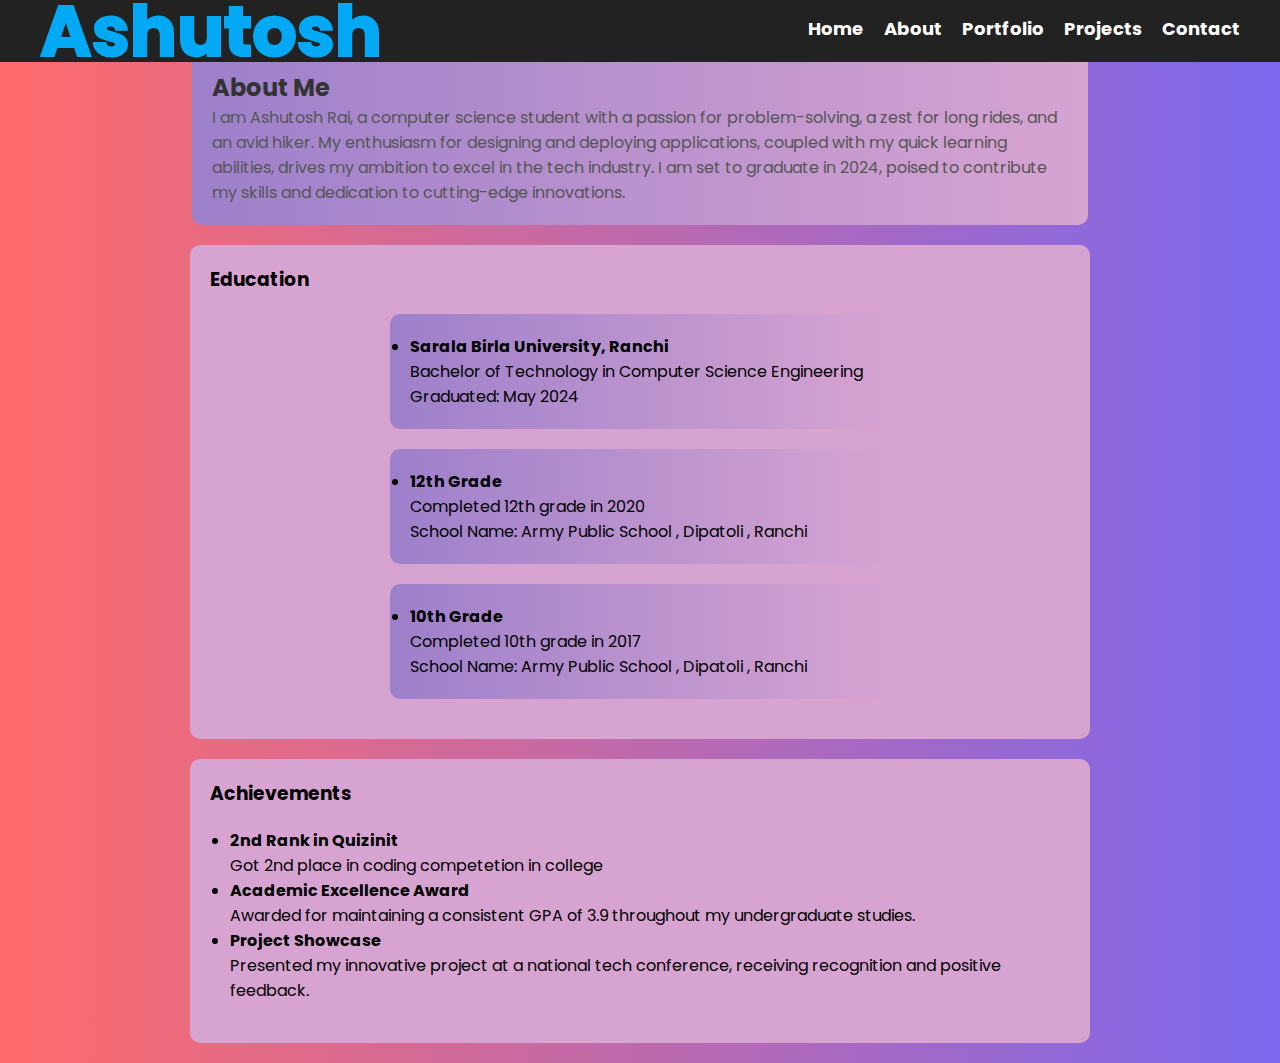
<file: About.html>
<!DOCTYPE html>
<html lang="en">
<head>
    <meta charset="UTF-8">
    <meta name="viewport" content="width=device-width, initial-scale=1.0">
    <title>About Me</title>
    <link rel="stylesheet" href="main.css">
    <link rel="stylesheet" href="style.css">
    <link rel="stylesheet" href="mouse.css">
    <style>
        .aboutme{
            background-color: #d7a4d1;
            color: black;
            width: 900px;
            border-radius: 10px;
            margin: 20px auto;
            padding: 20px;
        }
        .edu-card{
            margin: auto;
            background: linear-gradient(to left, #d7a4d1,#9d80cb);
            color: black;
            width: 500px;
            border-radius: 10px;
            margin: 20px auto;
            padding: 20px;

        }
        
    </style>
</head>
<body>
    <div id="mouse-tracker"></div>
    <!-- Navigation -->

    <header>
        <div>
            <section class="crd">
                <div class="content">
                    <h2>Ashutosh</h2>
                    <h2>Ashutosh</h2>
                </div>
            </section>
        </div>
        <div>
            <nav>
                <ul>
                    <li><a href="index.html">Home</a></li>
                    <li><a href="About.html">About</a></li>
                    <li><a href="portfolio.html">Portfolio</a></li>
                    <li><a href="projects.html">Projects</a></li>
                    <li><a href="contact.html">Contact</a></li>
                </ul>
            </nav>
        </div>
    </header>
    <div style="height: 30px;"></div>
    <!-- About Me Section -->
    <section>
        <div>
            <div class="edu-card aboutme" style="width: 70%;">

                <h2>About Me</h2>
                <p>I am Ashutosh Rai, a computer science student with a passion for problem-solving, a zest for long rides, and an avid hiker. My enthusiasm for designing and deploying applications, coupled with my quick learning abilities, drives my ambition to excel in the tech industry. I am set to graduate in 2024, poised to contribute my skills and dedication to cutting-edge innovations. </p>
                </div>
        </div>
        <div class="aboutme">
            <!-- <p>
                I am a highly motivated individual with a passion for learning and achieving excellence in my education and career. Below are my education details and some of my notable achievements:
            </p> -->
           

            <!-- Education Details -->
            <h3>Education</h3>

            <div class="edu-card">
                <ul>
                    <li>
                        <strong>Sarala Birla University, Ranchi</strong><br>
                        Bachelor of Technology in Computer Science Engineering<br>
                        Graduated: May 2024
                    </li>
                    
                </ul>    
            </div>
            <div class="edu-card">
                <ul>
                    <li>
                        <strong>12th Grade</strong><br>
                        Completed 12th grade in 2020<br>
                        School Name: Army Public School , Dipatoli , Ranchi
                    </li>
                </ul>
    
            </div>
            <div class="edu-card">
                <ul>
                    <li>
                        <strong>10th Grade</strong><br>
                        Completed 10th grade in 2017<br>
                        School Name: Army Public School , Dipatoli , Ranchi
                    </li>
                </ul>
    
            </div>
            <!-- Achievements -->
           
        </div>
        <div class="aboutme">
            <h3>Achievements</h3>
        <ul style="padding: 20px;">
            <li>
                <strong>2nd Rank in Quizinit</strong>
                <br>
                Got 2nd place in coding competetion in college 
            </li>
            <li>
                <strong>Academic Excellence Award</strong><br>
                Awarded for maintaining a consistent GPA of 3.9 throughout my undergraduate studies.
            </li>
            <li>
                <strong>Project Showcase</strong><br>
                Presented my innovative project at a national tech conference, receiving recognition and positive feedback.
            </li>
            <!-- Add more achievements as needed -->
        </ul>
        </div>
    </section>
</body>
<script>
    const tracker = document.getElementById("mouse-tracker");

document.addEventListener("mousemove", (e) => {
  const trail = document.createElement("div");
  trail.classList.add("trail");
  trail.style.left = `${e.pageX}px`;
  trail.style.top = `${e.pageY}px`;
  tracker.appendChild(trail);

  setTimeout(() => {
    trail.style.width = "0px";
    trail.style.height = "0px";
    trail.style.opacity = "0";
    setTimeout(() => {
      tracker.removeChild(trail);
    }, 400);
  }, 10);
});
</script>
</html>
</file>
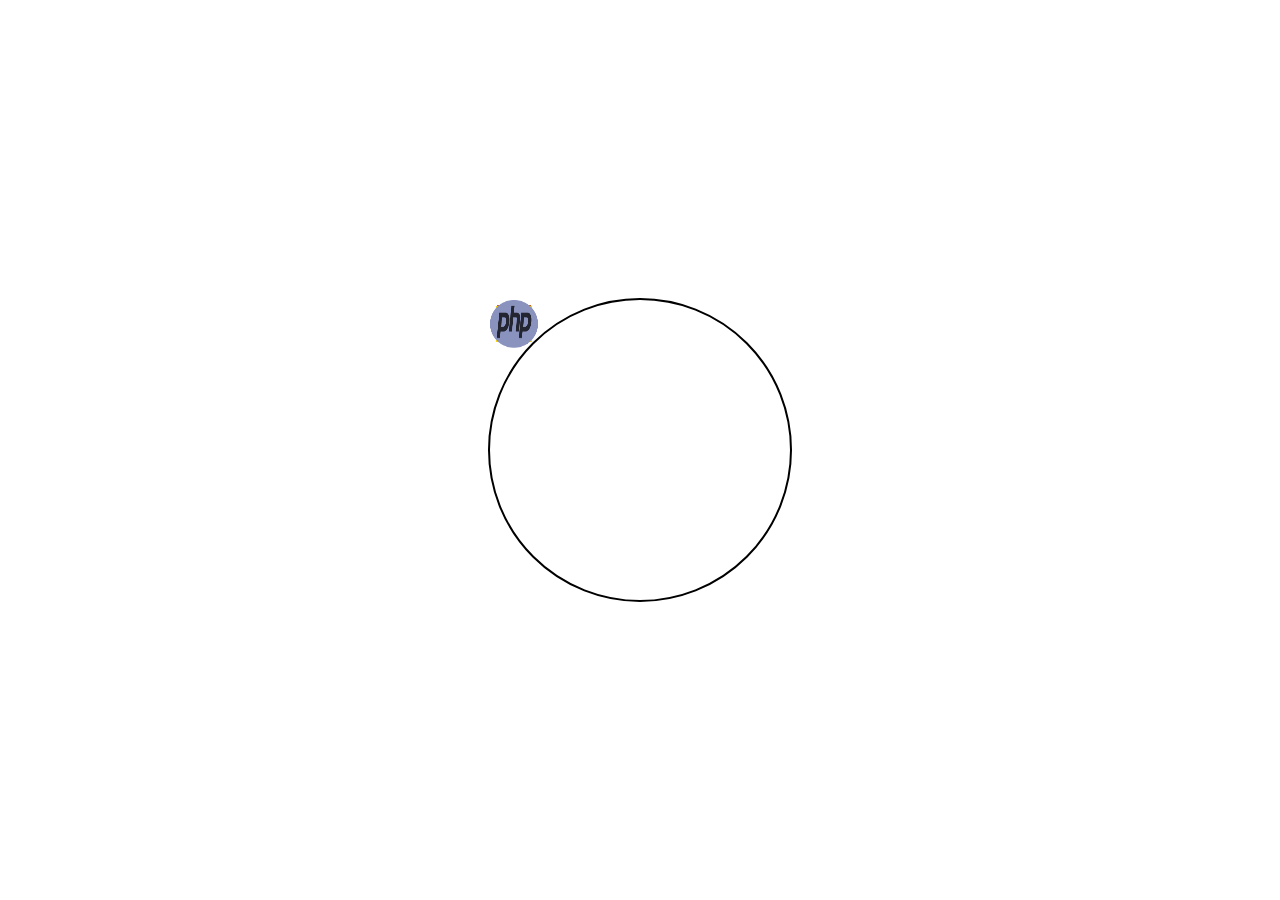
<file: project.html>
<!DOCTYPE html>
<html lang="en">
<head>
    <meta charset="UTF-8">
    <meta name="viewport" content="width=device-width, initial-scale=1.0">
    <title>Rotating Logos</title>
    <style>
        body {
            display: flex;
            justify-content: center;
            align-items: center;
            height: 100vh;
            margin: 0;
        }

        .container {
            position: relative;
            width: 300px; /* Adjust the size as needed */
            height: 300px; /* Adjust the size as needed */
            border: 2px solid #000;
            border-radius: 50%;
            /* overflow: hidden; */
        }

        .logo {
            position: absolute;
            width: 48px; /* Adjust the size as needed */
            height: 48px; /* Adjust the size as needed */
            animation: rotate 10s linear infinite;
            transform-origin: center calc(50% + 150px); /* Adjust the distance as needed */
        }

        .logo:nth-child(1) {
            animation-duration: 5s; /* Adjust the rotation speed for each logo */
        }

        .logo:nth-child(2) {
            animation-duration: 6s; /* Adjust the rotation speed for each logo */
        }
        .logo:nth-child(3) {
            animation-duration: 7s; /* Adjust the rotation speed for each logo */
        }
        .logo:nth-child(4) {
            animation-duration: 8s; /* Adjust the rotation speed for each logo */
        }
        .logo:nth-child(5) {
            animation-duration: 9s; /* Adjust the rotation speed for each logo */
        }
        .logo:nth-child(6) {
            animation-duration: 10s; /* Adjust the rotation speed for each logo */
        }
        /* Add more styles for other logos as needed */

        @keyframes rotate {
            from {
                transform: rotate(0deg);
            }
            to {
                transform: rotate(360deg);
            }
        }
    </style>
</head>
<body>
    <div class="container">
        <img class="logo" src="logo/icons8-c++-64.png" alt="">
        <img class="logo" src="logo/icons8-css-logo-48.png" alt="">
        <img class="logo" src="logo/icons8-flutter-48.png" alt="">
        <img class="logo" src="logo/icons8-html-5-48.png" alt="">
        <img class="logo" src="logo/icons8-javascript-48.png" alt="">
        <img class="logo" src="logo/icons8-php-16.png" alt="">
        <!-- Add more logo images as needed -->
    </div>
</body>
</html>
</file>
<file: main.css>
body {
    font-family: Arial, sans-serif;
    background: linear-gradient(90deg, #9d80cb, #d8ded6);
    color: #fff;
    margin: 0;
    padding: 0;
  }

  header{
    position: fixed;
    top: -5px;
    z-index: 10;
    width: 100%;
  }
  header {
    background-color: #222;

    padding: 20px;
    text-align: center;
    display: flex;
    justify-content: space-between;
    align-items: center;
  }

  /* Card flipping animation */
  .container,
  .container1 {
    max-width: 1000px;
    background: linear-gradient(to right, #d8ded6, #9d80cb);


    margin: 20px auto;
    padding: 20px;
    color: black;
    /* background-color: rgba(255, 255, 255, 0.9); */
    box-shadow: 0 0 20px rgba(0, 0, 0, 0.2);
    border-radius: 10px;
    transition: transform 0.5s ease;
  }

  .container:hover,
  .container1:hover {
    transform: scale(1.05);
  }

  h1 {
    color: #333;
    text-align: center;
  }

  address {
    margin-top: 10px;
    font-style: normal;
    color: #555;
    text-align: center;
  }

  h2 {
    color: #333;
  }

  p {
    color: #555;
  }

  label {
    display: block;
    margin-top: 10px;
    color: #333;
  }

  input[type="text"],
  input[type="email"],
  textarea {
    width: 90%;
    padding: 13px;
    margin-top: 5px;
    margin-bottom: 15px;
    border: 1px solid #ccc;
    border-radius: 4px;
    box-shadow: 0 0 4px rgba(0, 0, 0, 0.1);
    font-size: 16px;
  }

  /* Eye-catching button styles */
  button[type="submit"] {
    background-image: linear-gradient(to right, #ff5e00, #ffaf00);
    color: #fff;
    padding: 10px 20px;
    border: none;
    border-radius: 4px;
    font-size: 16px;
    cursor: pointer;
    transition: background-image 0.3s ease;
  }

  button[type="submit"]:hover {
    background-image: linear-gradient(to right, #182fe0, #12e2ab);
    box-shadow: 0 4px 6px rgba(0, 0, 0, 0.1);
  }

  button[type="submit"]:active {
    transform: scale(0.95);
    box-shadow: none;
  }

  button[type="submit"]:hover {
    background-color: #005a8e;
  }

  #error-container {
    color: #ff0000;
    text-align: center;
  }

  footer {
    text-align: center;
    background-color: transparent;
    color: #fff;
    padding: 10px;
  }

  /* Style for navigation menu */
  nav ul {
    list-style-type: none;
    padding: 0;
    display: flex;
    justify-content: center;
  }

  nav li {
    margin-right: 20px;
  }

  nav a {
    text-decoration: none;
    color: #fff;
    font-weight: bold;
    font-size: 18px;
  }

  .circular-image-container {
    width: 150px; /* Set the width and height to create a circular container */
    height: 150px;
    border-radius: 50%; /* Apply a circular mask */
    overflow: hidden; /* Hide overflow outside the circular container */
    margin: 0 auto; /* Center the circular image horizontally */
    justify-content: center;
    align-items: center;
  }

  /* Circular image inside the container */
  .circular-image {
    max-width: 100%;
    max-height: 100%;
    object-fit: cover; /* Use 'cover' instead of 'contain' */
    border: 2px solid #fff;
  }
  .name {
    color: white;
  }
  .circular--portrait {
    position: relative;
    width: 200px;
    height: 200px;
    overflow: hidden;
    border: 5px solid rgb(60, 165, 210);
    border-image-slice: 1;
    border-radius: 30%;
  }
  .circular--portrait img {
    width: 100%;
    height: auto;
  }
  .expr {
    display: flex;
    justify-content: space-between;
    align-items: center; /* Vertically center content */
    padding: 15px;
    color: #7b68ee;
    background-color: #fff; /* Add a white background */
    border-radius: 10px; /* Add rounded corners */
    box-shadow: 0 0 10px rgba(0, 0, 0, 0.1); /* Add a subtle shadow */
    transition: transform 0.3s ease, box-shadow 0.3s ease; /* Add transition effects */
  }
  .expr1 {
    justify-content: space-between;
    align-items: center; /* Vertically center content */
    padding: 15px;
    color: #7b68ee;
    background-color: #fff; /* Add a white background */
    border-radius: 10px; /* Add rounded corners */
    box-shadow: 0 0 10px rgba(0, 0, 0, 0.1); /* Add a subtle shadow */
    transition: transform 0.3s ease, box-shadow 0.3s ease; /* Add transition effects */
  }
  .expr1:hover {
    transform: scale(1.05); /* Zoom in on hover */
    box-shadow: 0 0 20px rgba(0, 0, 0, 0.2); /* Increase shadow on hover */
  }

  .expr:hover {
    transform: scale(1.05); /* Zoom in on hover */
    box-shadow: 0 0 20px rgba(0, 0, 0, 0.2); /* Increase shadow on hover */
  }
  .cb {
    width: 50px; /* Set the width and height to create a circular button */
    height: 50px;
    border-radius: 50%; /* Apply a circular shape */
    background-color: #7b68ee; /* Button background color */
    color: #fff; /* Button text color */
    display: flex;
    justify-content: center;
    align-items: center; /* Center content vertically and horizontally */
    text-decoration: none;
    font-size: 18px;
    cursor: pointer;
    transition: background-color 0.3s ease; /* Smooth background color transition */
    box-shadow: 0 0 5px rgba(0, 0, 0, 0.2);
  }
  .cb:hover {
    background-color: #5e51e0; /* Change background color on hover */
    box-shadow: 0 0 10px rgba(0, 0, 0, 0.4);
  }
  .logobox {
    position: relative;
    margin: 10px;
  }

  .logo {
    position: relative;
    animation: spin 5s linear infinite;
  }

  @keyframes spin {
    0% {
      transform: rotate(0deg) translateY(0);
    }
    50% {
      transform: rotate(45deg) translateY(-5px);
    }
    75% {
      transform: rotate(-20deg) translateY(-10px);
    }
    100% {
      transform: rotate(0deg) translateY(0);
    }
  }

  .logo1 {
    position: relative;
    animation: spin 2s linear infinite alternate;
    animation-delay: 1s;
  }

  @keyframes spin {
    0% {
      transform: rotate(0deg) translateY(0);
    }
    50% {
      transform: rotate(45deg) translateY(-5px);
    }
    75% {
      transform: rotate(-20deg) translateY(-10px);
    }
    100% {
      transform: rotate(0deg) translateY(0);
    }
  }

  .logo2 {
    position: relative;
    animation: spin1 4s linear infinite alternate;
    animation-delay: 1s;
  }

  @keyframes spin1 {
    0% {
      top: 15px;
      left: 10px;
    }
    50% {
      top: 15px;
      left: 100px;

    }
    75% {
      top: 15px;
      
      left: 200px;

    }
    100% {
      top: 15px;
      
      left: 500px;

    }
  }
</file>
<file: style.css>
@import url("https://fonts.googleapis.com/css?family=Poppins:100,200,300,400,500,600,700,800,900");


* {
  margin: 0;
  padding: 0;
  box-sizing: border-box;
  font-family: "Poppins", sans-serif;
}

body {
    font-family: Arial, sans-serif;
    background: linear-gradient(90deg, #ff6b6b, #7b68ee);
    color: #fff;
    margin: 0;
    padding: 0;
}

.content {
  position: absolute;
}

.content h2 {
  color: #fff;
  font-size: 70px;
  position: absolute;
  transform: translate(20px, -50px);
}

.content h2:nth-child(1) {
  color: transparent;
  -webkit-text-stroke: 2px #03a9f4;
}

.content h2:nth-child(2) {
  color: #03a9f4;
  animation: animate 4s ease-in-out infinite;
}

@keyframes animate {
  0%,
  100% {
    clip-path: polygon(
      0% 45%,
      16% 44%,
      33% 50%,
      54% 60%,
      70% 61%,
      84% 59%,
      100% 52%,
      100% 100%,
      0% 100%
    );
  }

  50% {
    clip-path: polygon(
      0% 60%,
      15% 65%,
      34% 66%,
      51% 62%,
      67% 50%,
      84% 45%,
      100% 46%,
      100% 100%,
      0% 100%
    );
  }
}

@import url("https://fonts.googleapis.com/css2?family=Be+Vietnam+Pro:wght@300&display=swap");



.role{
    font-size: 20px;
    color: #4e45d5;
    font-weight: 800;

}
.hero-section-sub-heading{
    position: relative;
    top: 100px;
    font-size: 20px;
    line-height: 26px;
    color: #03a9f4;

}

.hero-section-description{
    margin-top: 1rem;
    width: 70%;
    font-weight: 500;

}
.btn {
    background-color: #e84949;
    width: fit-content;
    color: white;
    padding: 0.8rem 2.3rem;
    box-shadow: 5px 5px 7px 0px #0000003f;
    font-size: 18px;
    cursor: pointer;
    transition: all 0.5s;
    font-weight: 500;
    border: solid 3px transparent;
    position: relative;
    z-index: 1;
  }
  
.btn::before {
    content: "";
    position: absolute;
    background-color: #fff;
    top: 0px;
    left: 0;
    right: 0;
    bottom: 0px;
    z-index: -1;
    transform: scaleX(0);
    transform-origin: left;
    transition: all 0.8s;
}
  
.btn:hover::before {
    transform: scaleX(1);
  }
  
.btn:hover {
    border: solid 3px #e84949;
    color: black;
 }

 .hero-section-right{
    position: relative;

 }
 .absolute{
    position: absolute;

 }
 .user-image{
    padding: 2.5rem;
    filter : grayscale(1);
    transition: all 1s;
    animation: scaleImage 5s linear infinite;
    
 }
 .user-image img{
    z-index: -1;
 }
 @keyframes scaleImage {
    0%{
        filter: grayscale(0.5);
        transform: scale(1);
        box-shadow: 1px 1px 5px black;

    }
    50%{
        transform: scale(1.1);
        filter: grayscale(0);
        box-shadow: 3px 3px 10px black;
    }
    100%{
        transform: scale(1);
        filter: grayscale(0.5);
        box-shadow: 2px 2px 5px black;

    }
 }

 .icon-dots{
    z-index: 1;
    bottom: -1rem;
    right: 0;
    animation-name:  dotsAnimation;
    animation-duration: 5s;
    animation-iteration-count: infinite;

 }
@keyframes dotAnimation {
    0%{
        transform: translateY(0px);
    }
    50%{
        transform: translateY(-15px);
    }
    100%{
        transform: translateY(0px);
    }
}
.icon-cube{
    z-index: 1 ;
    top: -0.8em;
    right: 1em;
    animation-name: cubeRotate ;
    animation-duration: 3s;
    animation-iteration-count: infinite;

}
@keyframes cubeRotate {
    0%{
        transform: rotateY(0deg) translateY(0px)
    }
    50%{
        transform: rotateY(180deg) translateY(-12px);
    }
    100%{
        transform: rotateY(360deg) translateY(0px);
    }
}
.icon-circle{
    z-index: 1 ;
    bottom: 0;
    left: 0;
    animation-name: shakeEffect ;
    animation-timing-function: linear;

    animation-duration: 6s;
    animation-iteration-count: infinite;

}
@keyframes shakeEffect {
    
    50%{
        left: 5%;
        bottom: 10%;
    }

}
.icon-zigzag{
    z-index: 1 ;
    top: 1.5em;
    left: -0.3em;
    animation-name: ZigZag ;
    animation-duration: 5s;

    animation-iteration-count: infinite;

}
@keyframes ZigZag {
    
    50%{
        left: 5%;
        top: 2%;
    }

}
.icon-plus{
    z-index: 1 ;
    top: 1.5em;
    left: 50%;
    animation-name: plusE ;
    animation-duration: 5s;

    animation-iteration-count: infinite;

}
@keyframes plusE {
    
    50%{
        left: 5%;
        top: 2%;
    }

}
.icon {
    cursor: pointer;
    color: white;
    font-size: 35px;
    transition: all 0.4s;
  }
  
  .icon:hover {
    color: #e84949;
  }
</file>
<file: mouse.css>
#mouse-tracker {
    position: absolute;
    top: 0;
    left: 0;
    pointer-events: none;
    z-index: 9999;
  }

  .trail {
    position: absolute;
    width: 15px;
    height: 15px;

    background-color: #3288c1;
    border-radius: 50%;
    transform: translate(-50%, -50%);
    opacity: 0.7;
    transition: width 0.2s, height 0.2s, opacity 0.4s;
  }
</file>
